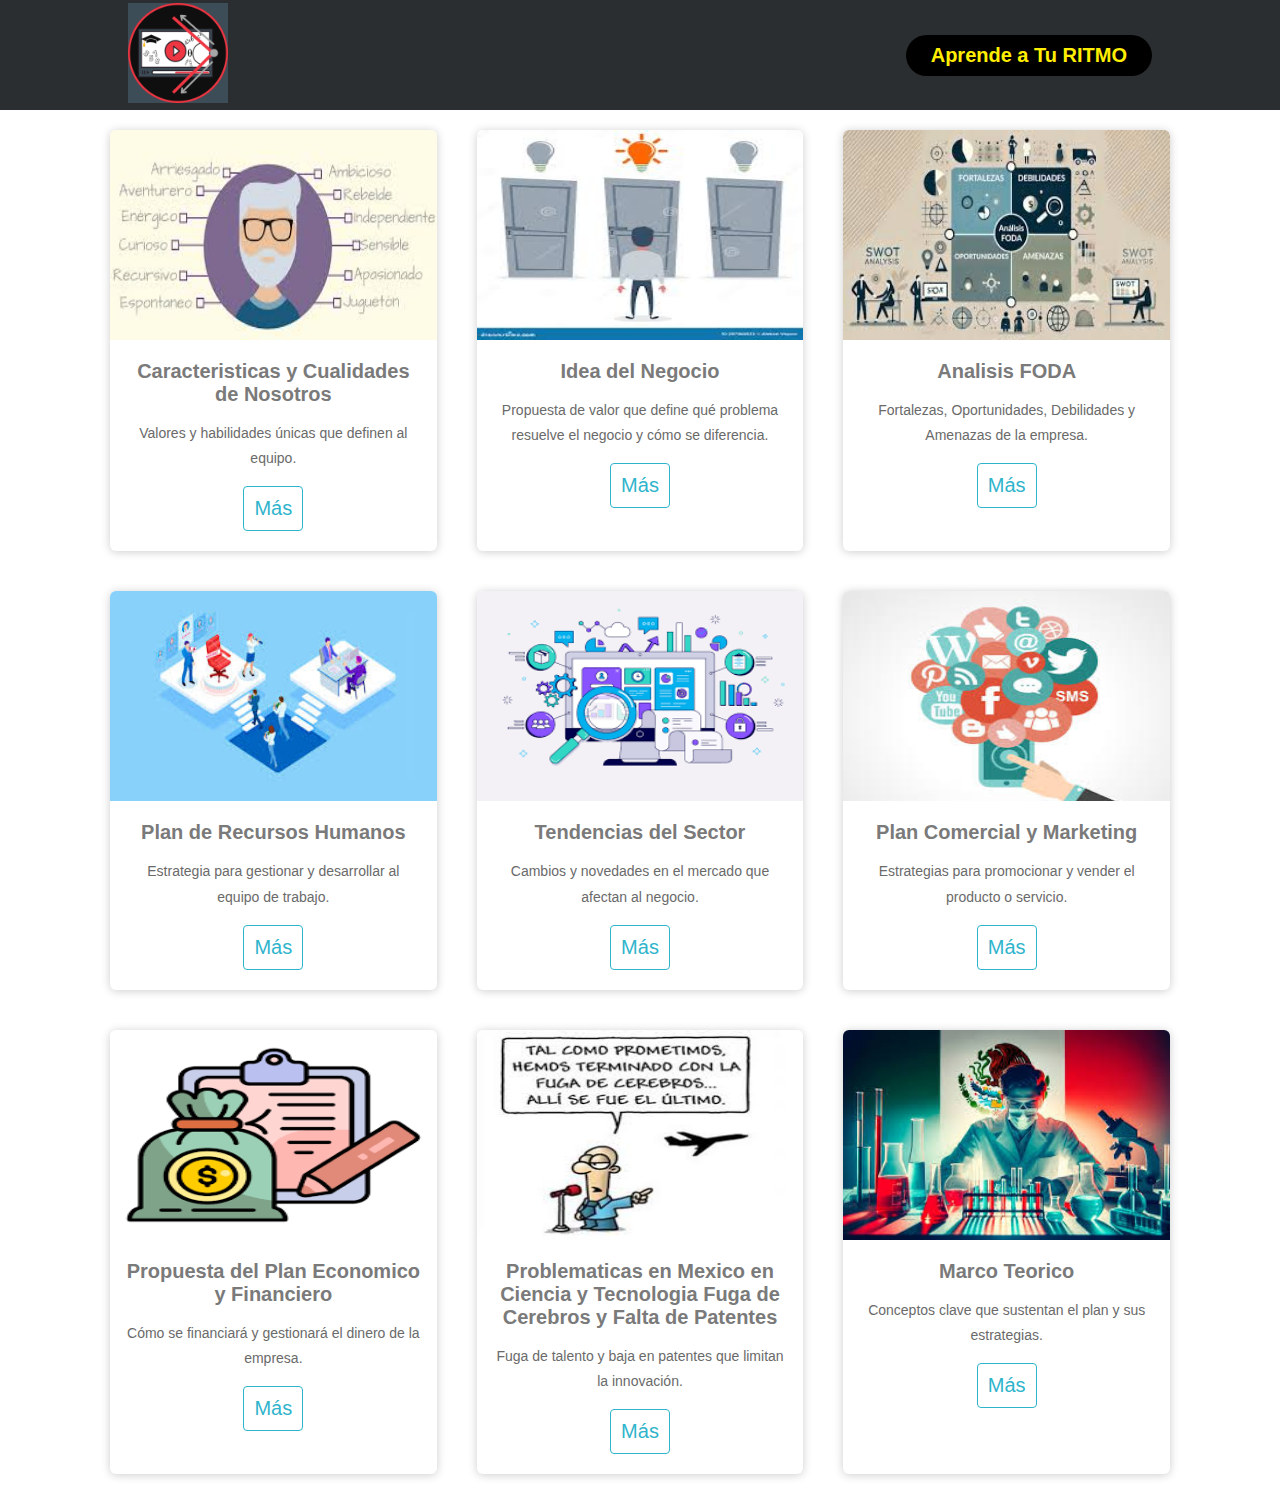
<file: index.html>
<!DOCTYPE html>
<html lang="en">
<head>
    <meta charset="UTF-8">
    <meta http-equiv="X-UA-Compatible" content="IE=edge">
    <meta name="viewport" content="width=device-width, initial-scale=1.0">
    <title>Aprende a tu Ritmo</title>
    <link rel="stylesheet" href="style.css">
</head>

<body>
    
  <header class="header">
        <div class="logo">
            <a href="index2.html">
            <img src="imagenes/Logo2.png" alt="Logo de la marca"></a>  
        </div>
        <a class="btn" href="#"><button>Aprende a Tu RITMO</button></a>
    </header>
      
    <div class="container-card">
        <div class="card">
          
          <figure>
            <img src="imagenes/Caracteristicas.jpeg"/>
          </figure>
          
          <div class="contenido-card">
            <h3>Caracteristicas y Cualidades de Nosotros</h3>
            <p>
              Valores y habilidades únicas que definen al equipo.
            </p>
            <a href="index2.html">Más</a>
          </div>
        </div>
        
        <div class="card">
          <figure>
            <img src="imagenes/ideaNegocio.jpeg"/>
          </figure>
          <div class="contenido-card">
            <h3>Idea del Negocio</h3>
            <p>
              Propuesta de valor que define qué problema resuelve el negocio y cómo se diferencia.
            </p>
            <a href="index3.html">Más</a>
          </div>
        </div>
        
        <div class="card">
          <figure>
            <img src="imagenes/Foda.jpeg"/>
          </figure>
          <div class="contenido-card">
            <h3>Analisis FODA</h3>
            <p>
              Fortalezas, Oportunidades, Debilidades y Amenazas de la empresa.
            </p>
            <a href="index4.html">Más</a>
          </div>
        </div>
      </div>

      <div class="container-card">
        <div class="card">
          <figure>
            <img src="imagenes/RH.jpeg"/>
          </figure>
          <div class="contenido-card">
            <h3>Plan de Recursos Humanos</h3>
            <p>
              Estrategia para gestionar y desarrollar al equipo de trabajo.
            </p>
            <a href="index5.html">Más</a>
          </div>
        </div>
        
        <div class="card">
          <figure>
            <img src="imagenes/Competencia.png"/>
          </figure>
          <div class="contenido-card">
            <h3>Tendencias del Sector</h3>
            <p>
              Cambios y novedades en el mercado que afectan al negocio.
            </p>
            <a href="index6.html">Más</a>
          </div>
        </div>
        
        <div class="card">
          <figure>
            <img src="imagenes/Marketing.jpeg"/>
          </figure>
          <div class="contenido-card">
            <h3>Plan Comercial y Marketing</h3>
            <p>
              Estrategias para promocionar y vender el producto o servicio.
            </p>
            <a href="index7.html">Más</a>
          </div>
        </div>
      </div>
      
      <div class="container-card">
        <div class="card">
          <figure>
            <img src="imagenes/Finanzas.png"/>
          </figure>
          <div class="contenido-card">
            <h3>Propuesta del Plan Economico y Financiero</h3>
            <p>
              Cómo se financiará y gestionará el dinero de la empresa.
            </p>
            <a href="index8.html">Más</a>
          </div>
        </div>
        
        <div class="card">
          <figure>
            <img src="imagenes/Fuga.jpeg"/>
          </figure>
          <div class="contenido-card">
            <h3>Problematicas en Mexico en Ciencia y Tecnologia Fuga de Cerebros y Falta de Patentes</h3>
            <p>
              Fuga de talento y baja en patentes que limitan la innovación.
            </p>
            <a href="index9.html">Más</a>
          </div>
        </div>
        
        <div class="card">
          <figure>
            <img src="imagenes/Mexico.jpeg"/>
          </figure>
          <div class="contenido-card">
            <h3>Marco Teorico</h3>
            <p>
              Conceptos clave que sustentan el plan y sus estrategias.
            </p>
            <a href="index10.html">Más</a>
          </div>
        </div>
      </div>

      <button id="botonIrArriba" onclick="irArriba()">Ir al inicio</button>

      <script>
          // Mostrar el botón cuando el usuario baja la página
          window.onscroll = function() {
              let boton = document.getElementById("botonIrArriba");
              if (document.body.scrollTop > 100 || document.documentElement.scrollTop > 100) {
                  boton.style.display = "block";
              } else {
                  boton.style.display = "none";
              }
          };
  
          // Función para ir al principio de la página
          function irArriba() {
              window.scrollTo({ top: 0, behavior: 'smooth' });
          }
      </script>
  
</body>
</html>
</file>
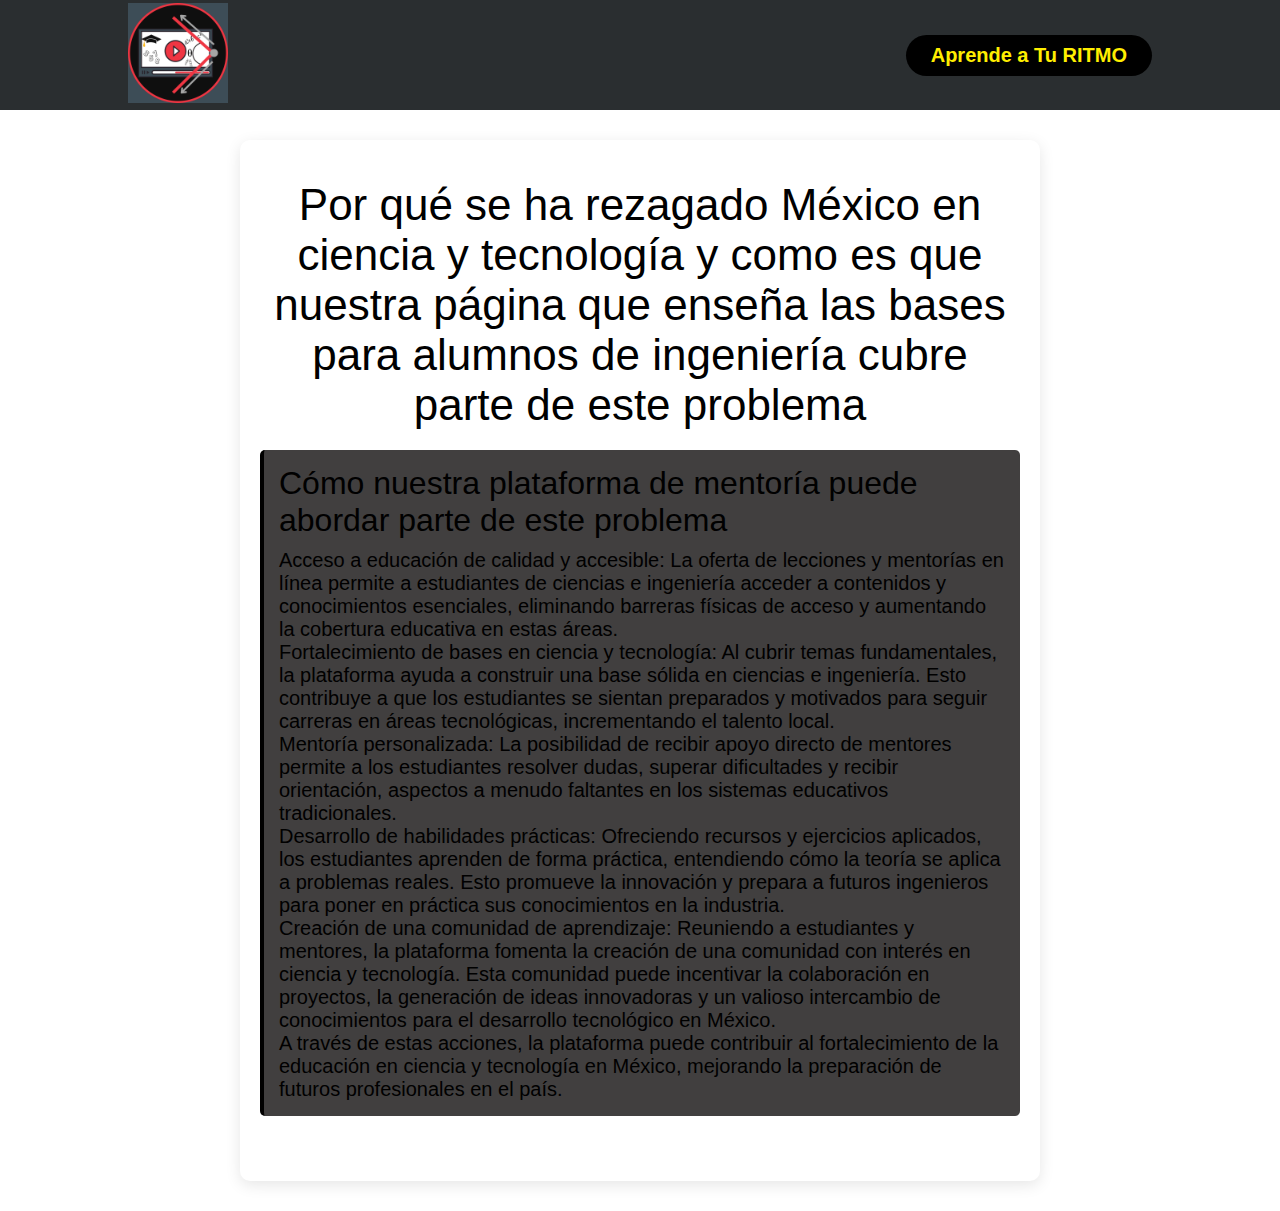
<file: index10.html>
<!DOCTYPE html>
<html lang="en">
<head>
    <meta charset="UTF-8">
    <meta http-equiv="X-UA-Compatible" content="IE=edge">
    <meta name="viewport" content="width=device-width, initial-scale=1.0">
    <title>Aprende a tu Ritmo</title>
    <link rel="stylesheet" href="style.css">
</head>

<body>
    
  <header class="header">
        <div class="logo">
            <a href="index.html">
            <img src="imagenes/Logo2.png" alt="Logo de la marca"></a>  
        </div>
        <a class="btn" href="index.html"><button>Aprende a Tu RITMO</button></a>
    </header>
    
    <div class="content">
    <h2>Por qué se ha rezagado México en ciencia y tecnología y como es que nuestra página que enseña las bases para alumnos de 
        ingeniería cubre parte de este problema </h2>

    <section>
        <h3>Cómo nuestra plataforma de mentoría puede abordar parte de este problema</h3>
        <p>Acceso a educación de calidad y accesible: La oferta de lecciones y mentorías en línea permite a estudiantes de ciencias e 
            ingeniería acceder a contenidos y conocimientos esenciales, eliminando barreras físicas de acceso y aumentando la cobertura 
            educativa en estas áreas.<br>
            Fortalecimiento de bases en ciencia y tecnología: Al cubrir temas fundamentales, la plataforma ayuda a construir una base 
            sólida en ciencias e ingeniería. Esto contribuye a que los estudiantes se sientan preparados y motivados para seguir 
            carreras en áreas tecnológicas, incrementando el talento local.<br>
            Mentoría personalizada: La posibilidad de recibir apoyo directo de mentores permite a los estudiantes resolver dudas, 
            superar dificultades y recibir orientación, aspectos a menudo faltantes en los sistemas educativos tradicionales.<br>
            Desarrollo de habilidades prácticas: Ofreciendo recursos y ejercicios aplicados, los estudiantes aprenden de forma práctica, 
            entendiendo cómo la teoría se aplica a problemas reales. Esto promueve la innovación y prepara a futuros ingenieros para 
            poner en práctica sus conocimientos en la industria.<br>
            Creación de una comunidad de aprendizaje: Reuniendo a estudiantes y mentores, la plataforma fomenta la creación de una 
            comunidad con interés en ciencia y tecnología. Esta comunidad puede incentivar la colaboración en proyectos, 
            la generación de ideas innovadoras y un valioso intercambio de conocimientos para el desarrollo tecnológico en México.<br>
            A través de estas acciones, la plataforma puede contribuir al fortalecimiento de la educación en ciencia y tecnología en 
            México, mejorando la preparación de futuros profesionales en el país.</p>
    </section>
</div>

<button id="botonIrArriba" onclick="irArriba()">Ir al inicio</button>

<script>
    // Mostrar el botón cuando el usuario baja la página
    window.onscroll = function() {
        let boton = document.getElementById("botonIrArriba");
        if (document.body.scrollTop > 100 || document.documentElement.scrollTop > 100) {
            boton.style.display = "block";
        } else {
            boton.style.display = "none";
        }
    };

    // Función para ir al principio de la página
    function irArriba() {
        window.scrollTo({ top: 0, behavior: 'smooth' });
    }
</script>

</body>
</html>
</file>
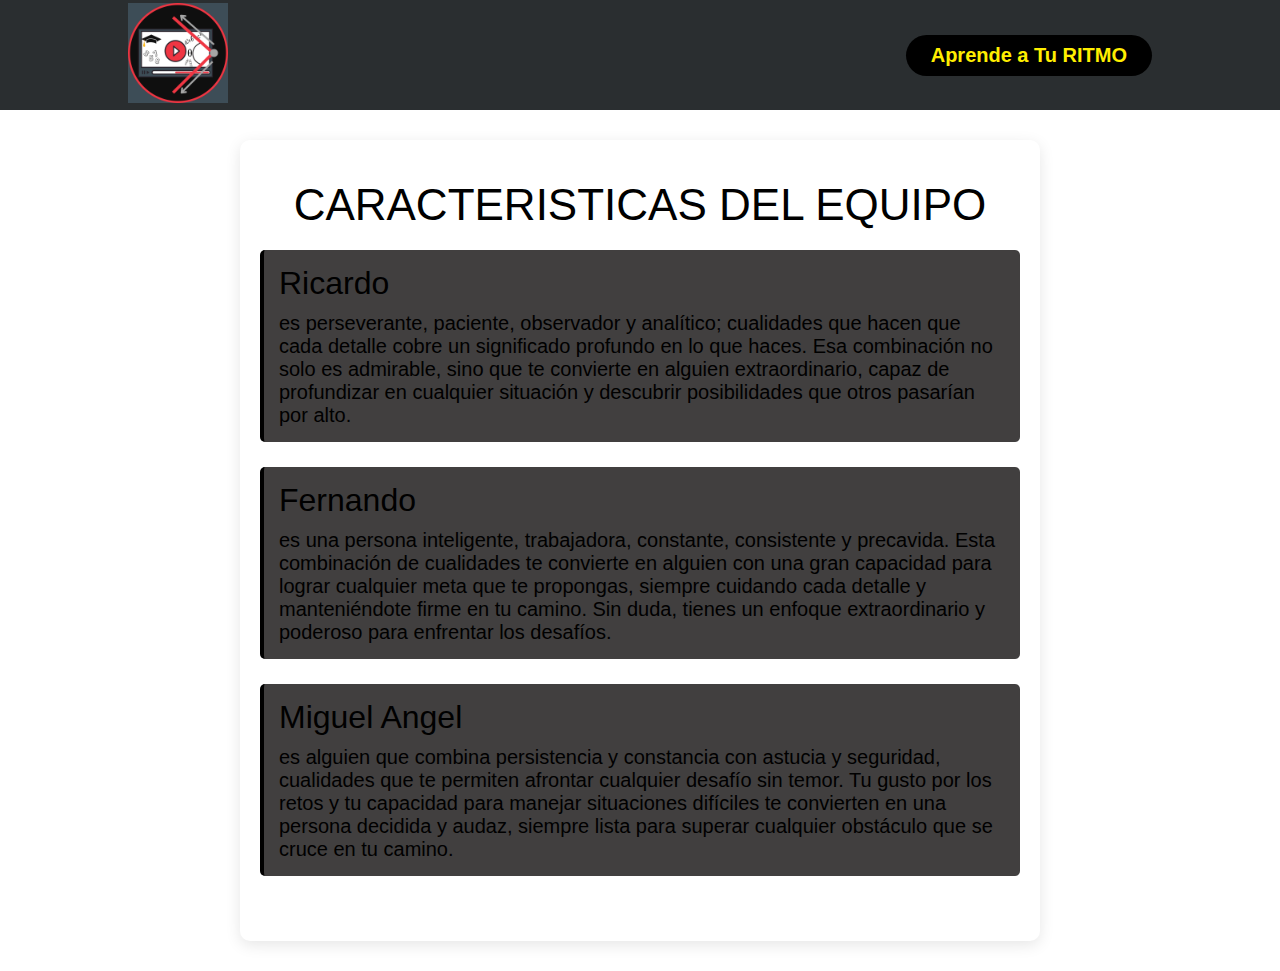
<file: index2.html>
<!DOCTYPE html>
<html lang="en">
<head>
    <meta charset="UTF-8">
    <meta http-equiv="X-UA-Compatible" content="IE=edge">
    <meta name="viewport" content="width=device-width, initial-scale=1.0">
    <title>Caracteristicas</title>
    <link rel="stylesheet" href="style.css">
</head>
<body>
  <header class="header">
        <div class="logo">
            <a href="index.html">
            <img src="imagenes/Logo2.png" alt="Logo de la marca"></a>  
        </div>
        <a class="btn" href="index.html"><button>Aprende a Tu RITMO</button></a>
    </header>

    <div class="content">
        <h2>CARACTERISTICAS DEL EQUIPO</h2>

        <section>
            <h3>Ricardo</h3>
            <p>es perseverante, paciente, observador y analítico; cualidades que hacen que cada detalle cobre un significado profundo en lo que 
                haces. Esa combinación no solo es admirable, sino que te convierte en alguien extraordinario, capaz de profundizar en cualquier 
                situación y descubrir posibilidades que otros pasarían por alto.</p>
        </section>

        <section>
            <h3>Fernando</h3>
            <p>es una persona inteligente, trabajadora, constante, consistente y precavida. Esta combinación de cualidades te convierte en 
                alguien con una gran capacidad para lograr cualquier meta que te propongas, siempre cuidando cada detalle y manteniéndote 
                firme en tu camino. Sin duda, tienes un enfoque extraordinario y poderoso para enfrentar los desafíos.</p>
        </section>

        <section>
            <h3>Miguel Angel</h3>
            <p>es alguien que combina persistencia y constancia con astucia y seguridad, cualidades que te permiten afrontar cualquier desafío 
                sin temor. Tu gusto por los retos y tu capacidad para manejar situaciones difíciles te convierten en una persona decidida y 
                audaz, siempre lista para superar cualquier obstáculo que se cruce en tu camino.</p>
        </section>
    </div>

    <button id="botonIrArriba" onclick="irArriba()">Ir al inicio</button>

    <script>
        // Mostrar el botón cuando el usuario baja la página
        window.onscroll = function() {
            let boton = document.getElementById("botonIrArriba");
            if (document.body.scrollTop > 100 || document.documentElement.scrollTop > 100) {
                boton.style.display = "block";
            } else {
                boton.style.display = "none";
            }
        };

        // Función para ir al principio de la página
        function irArriba() {
            window.scrollTo({ top: 0, behavior: 'smooth' });
        }
    </script>


</body>
</html>
</file>
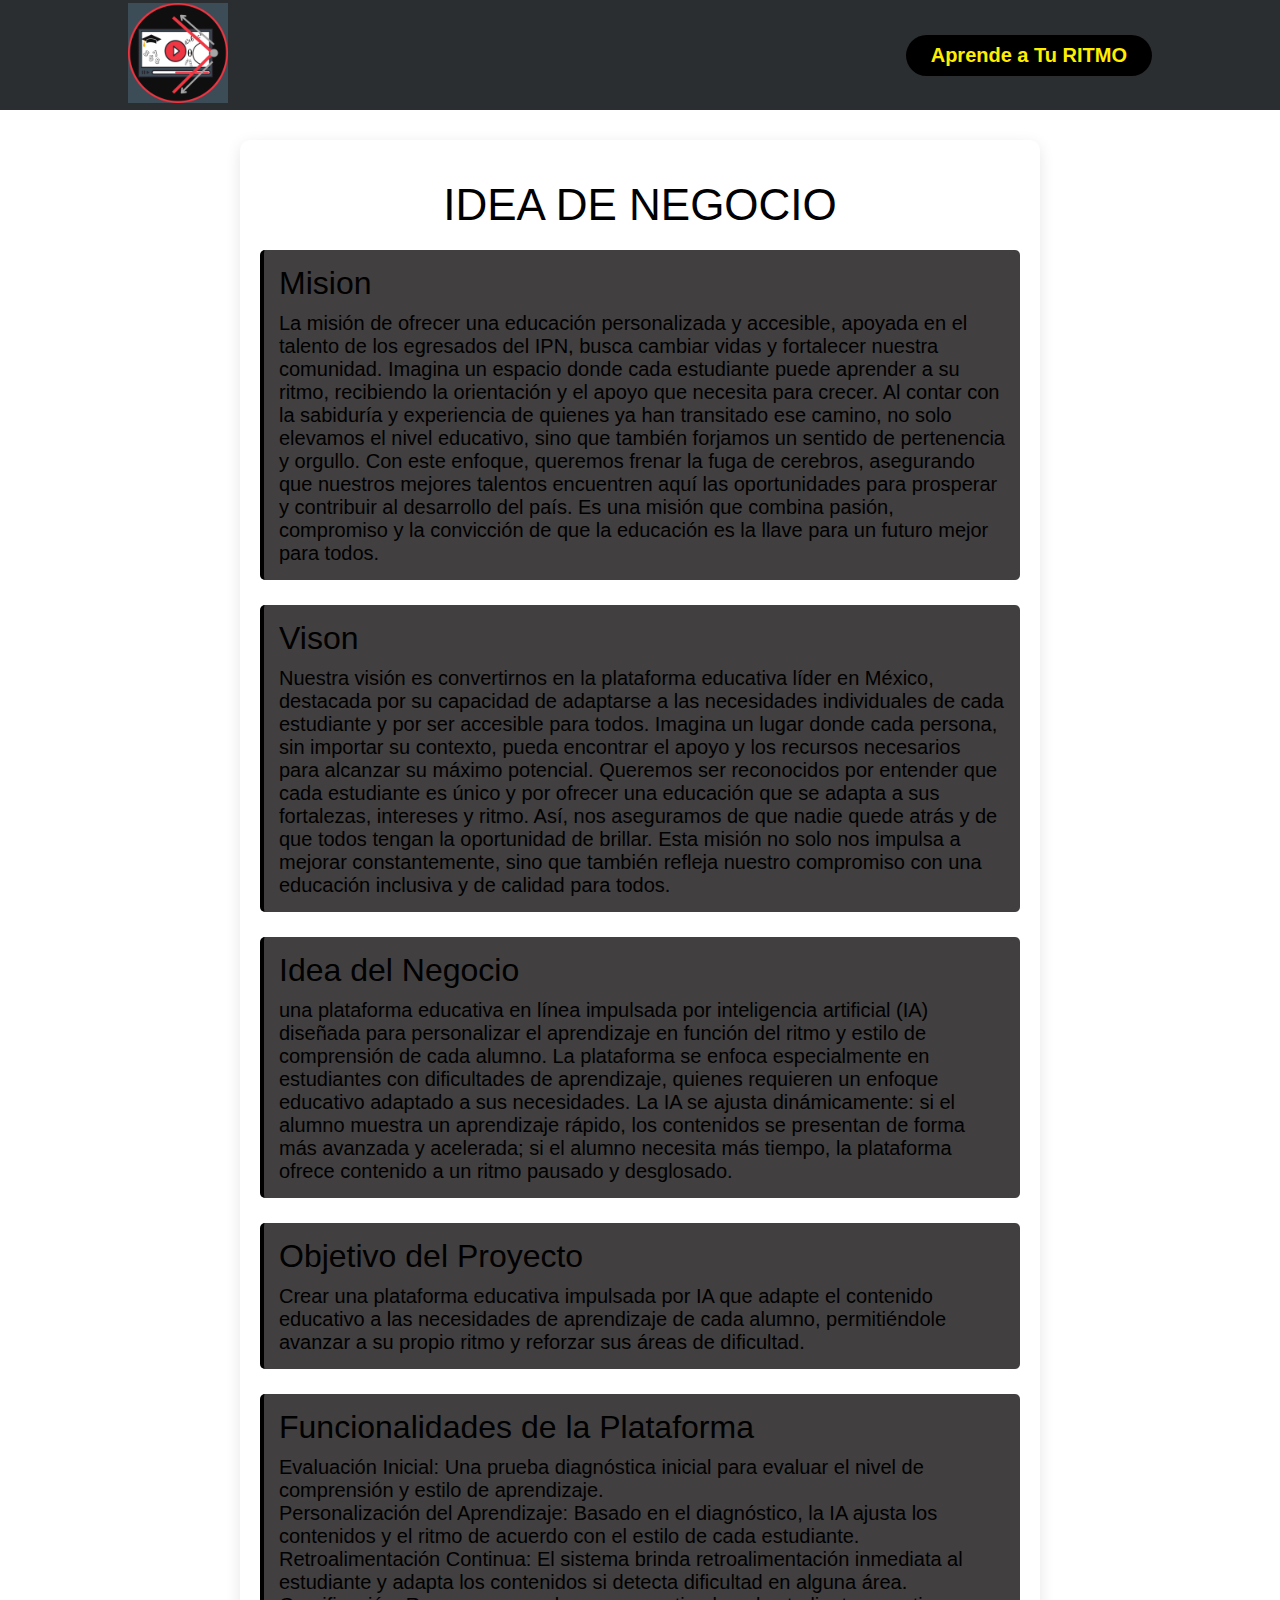
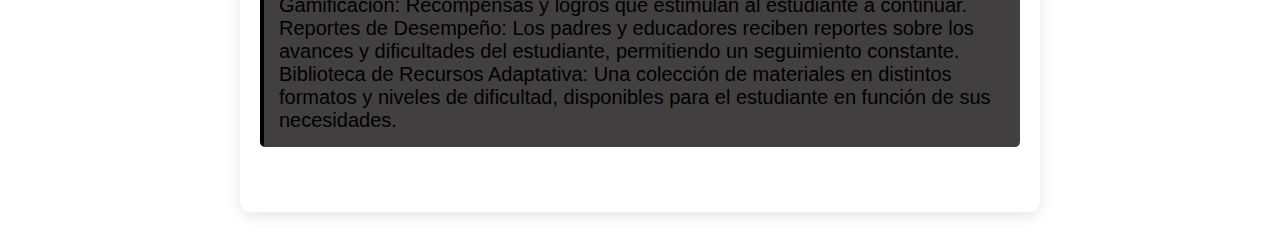
<file: index3.html>
<!DOCTYPE html>
<html lang="en">
<head>
    <meta charset="UTF-8">
    <meta http-equiv="X-UA-Compatible" content="IE=edge">
    <meta name="viewport" content="width=device-width, initial-scale=1.0">
    <title>Idea de Negocio</title>
    <link rel="stylesheet" href="style.css">
</head>

<body>
    
  <header class="header">
        <div class="logo">
            <a href="index.html">
            <img src="imagenes/Logo2.png" alt="Logo de la marca"></a>  
        </div>
        <a class="btn" href="index.html"><button>Aprende a Tu RITMO</button></a>
    </header>

    <div class="content">
        
        <h2>IDEA DE NEGOCIO</h2>
        
        <section>
            <h3>Mision</h3>
            <p>La misión de ofrecer una educación personalizada y accesible, apoyada en el talento de los egresados del IPN, 
                busca cambiar vidas y fortalecer nuestra comunidad. Imagina un espacio donde cada estudiante puede aprender a su ritmo, 
                recibiendo la orientación y el apoyo que necesita para crecer. 
                Al contar con la sabiduría y experiencia de quienes ya han transitado ese camino, 
                no solo elevamos el nivel educativo, sino que también forjamos un sentido de pertenencia y orgullo.
                Con este enfoque, queremos frenar la fuga de cerebros, asegurando que nuestros mejores talentos encuentren aquí las 
                oportunidades 
                para prosperar y contribuir al desarrollo del país. 
                Es una misión que combina pasión, compromiso y la convicción de que la educación es la llave para un futuro 
                mejor para todos.
            </p>
        </section>

        <section>
            <h3>Vison</h3>
            <p>Nuestra visión es convertirnos en la plataforma educativa líder en México, destacada por su capacidad de adaptarse a las necesidades 
                individuales de cada estudiante y por ser accesible para todos. Imagina un lugar donde cada persona, sin importar su contexto, 
                pueda encontrar el apoyo y los recursos necesarios para alcanzar su máximo potencial.
                Queremos ser reconocidos por entender que cada estudiante es único y por ofrecer una educación que se adapta a sus fortalezas, 
                intereses y ritmo. Así, nos aseguramos de que nadie quede atrás y de que todos tengan la oportunidad de brillar. 
                Esta misión no solo nos impulsa a mejorar constantemente, sino que también refleja nuestro compromiso con una educación 
                inclusiva y de calidad para todos.</p>
        </section>

        <section>
            <h3>Idea del Negocio</h3>
            <p>una plataforma educativa en línea impulsada por inteligencia artificial (IA) diseñada para personalizar el aprendizaje en función 
                del ritmo y estilo de comprensión de cada alumno. La plataforma se enfoca especialmente en estudiantes con dificultades de 
                aprendizaje, quienes requieren un enfoque educativo adaptado a sus necesidades. La IA se ajusta dinámicamente: 
                si el alumno muestra un aprendizaje rápido, los contenidos se presentan de forma más avanzada y acelerada; 
                si el alumno necesita más tiempo, la plataforma ofrece contenido a un ritmo pausado y desglosado.<br></p>
        </section>
        <section>
            <h3>Objetivo del Proyecto</h3>
            <p>Crear una plataforma educativa impulsada por IA que adapte el contenido educativo a las necesidades de aprendizaje de cada alumno,
                 permitiéndole avanzar a su propio ritmo y reforzar sus áreas de dificultad.<br></p>
        </section>

        <section>
            <h3>Funcionalidades de la Plataforma</h3>
            <p>Evaluación Inicial: Una prueba diagnóstica inicial para evaluar el nivel de comprensión y estilo de aprendizaje.<br>
                Personalización del Aprendizaje: Basado en el diagnóstico, la IA ajusta los contenidos y el ritmo de acuerdo con 
                el estilo de cada estudiante.<br>
                Retroalimentación Continua: El sistema brinda retroalimentación inmediata al estudiante y adapta los contenidos 
                si detecta dificultad en alguna área.<br>
                Gamificación: Recompensas y logros que estimulan al estudiante a continuar.<br>
                Reportes de Desempeño: Los padres y educadores reciben reportes sobre los avances y dificultades del estudiante, 
                permitiendo un seguimiento constante.<br>
                Biblioteca de Recursos Adaptativa: Una colección de materiales en distintos formatos y niveles de dificultad, 
                disponibles para el estudiante en función de sus necesidades.</p>
        </section>
    </div>

    <button id="botonIrArriba" onclick="irArriba()">Ir al inicio</button>

    <script>
        // Mostrar el botón cuando el usuario baja la página
        window.onscroll = function() {
            let boton = document.getElementById("botonIrArriba");
            if (document.body.scrollTop > 100 || document.documentElement.scrollTop > 100) {
                boton.style.display = "block";
            } else {
                boton.style.display = "none";
            }
        };

        // Función para ir al principio de la página
        function irArriba() {
            window.scrollTo({ top: 0, behavior: 'smooth' });
        }
    </script>

</body>
</html>
</file>
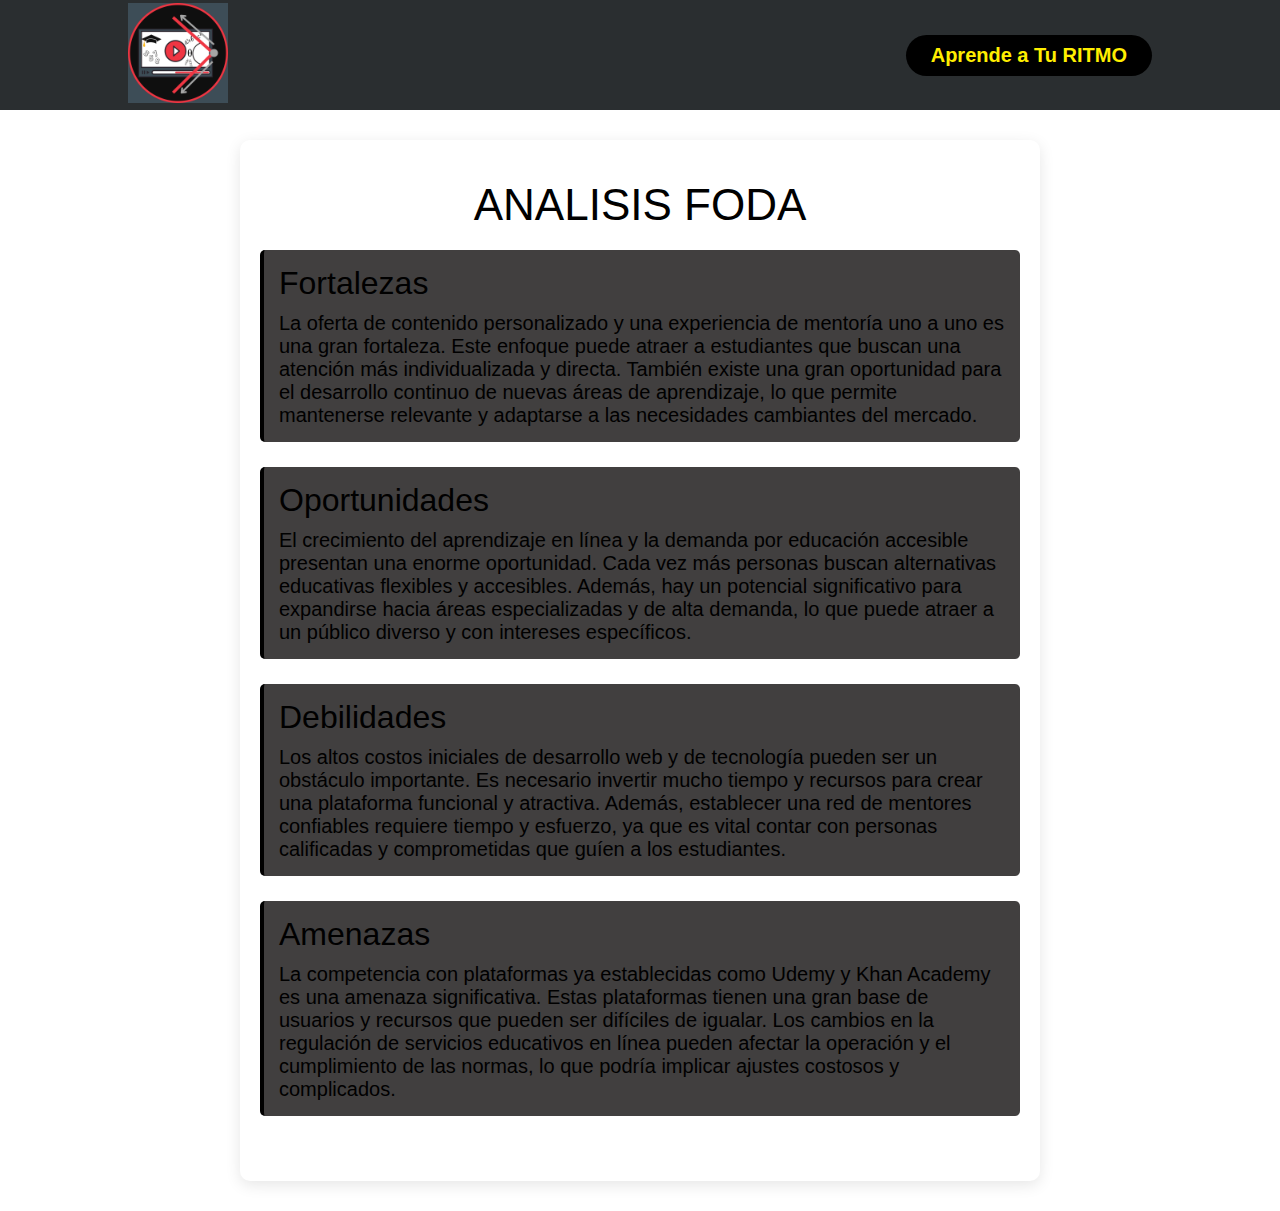
<file: index4.html>
<!DOCTYPE html>
<html lang="en">
<head>
    <meta charset="UTF-8">
    <meta http-equiv="X-UA-Compatible" content="IE=edge">
    <meta name="viewport" content="width=device-width, initial-scale=1.0">
    <title>Analisis FODA</title>
    <link rel="stylesheet" href="style.css">
</head>

<body>
    
  <header class="header">
        <div class="logo">
            <a href="index.html">
            <img src="imagenes/Logo2.png" alt="Logo de la marca"></a>  
        </div>
        <a class="btn" href="index.html"><button>Aprende a Tu RITMO</button></a>
    </header>

    <div class="content">
        <h2>ANALISIS FODA</h2>

        <section>
            <h3>Fortalezas</h3>
            <p>La oferta de contenido personalizado y una experiencia de mentoría uno a uno es una gran fortaleza. Este enfoque puede atraer a 
                estudiantes que buscan una atención más individualizada y directa.
                También existe una gran oportunidad para el desarrollo continuo de nuevas áreas de aprendizaje, 
                lo que permite mantenerse relevante y adaptarse a las necesidades cambiantes del mercado.
            </p>
        </section>

        <section>
            <h3>Oportunidades</h3>
            <p>El crecimiento del aprendizaje en línea y la demanda por educación accesible presentan una enorme oportunidad. 
                Cada vez más personas buscan alternativas educativas flexibles y accesibles.
                Además, hay un potencial significativo para expandirse hacia áreas especializadas y de alta demanda, 
                lo que puede atraer a un público diverso y con intereses específicos.</p>
        </section>

        <!-- Sección 3 -->
        <section>
            <h3>Debilidades</h3>
            <p>Los altos costos iniciales de desarrollo web y de tecnología pueden ser un obstáculo importante. 
                Es necesario invertir mucho tiempo y recursos para crear una plataforma funcional y atractiva.
                Además, establecer una red de mentores confiables requiere tiempo y esfuerzo, 
                ya que es vital contar con personas calificadas y comprometidas que guíen a los estudiantes.</p>
        </section>

        <section>
            <h3>Amenazas</h3>
            <p>La competencia con plataformas ya establecidas como Udemy y Khan Academy es una amenaza significativa. 
                Estas plataformas tienen una gran base de usuarios y recursos que pueden ser difíciles de igualar.
                Los cambios en la regulación de servicios educativos en línea pueden afectar la operación y el cumplimiento de las normas, 
                lo que podría implicar ajustes costosos y complicados.</p>
        </section>
    </div>

    <button id="botonIrArriba" onclick="irArriba()">Ir al inicio</button>

    <script>
        // Mostrar el botón cuando el usuario baja la página
        window.onscroll = function() {
            let boton = document.getElementById("botonIrArriba");
            if (document.body.scrollTop > 100 || document.documentElement.scrollTop > 100) {
                boton.style.display = "block";
            } else {
                boton.style.display = "none";
            }
        };

        // Función para ir al principio de la página
        function irArriba() {
            window.scrollTo({ top: 0, behavior: 'smooth' });
        }
    </script>

</body>
</html>
</file>
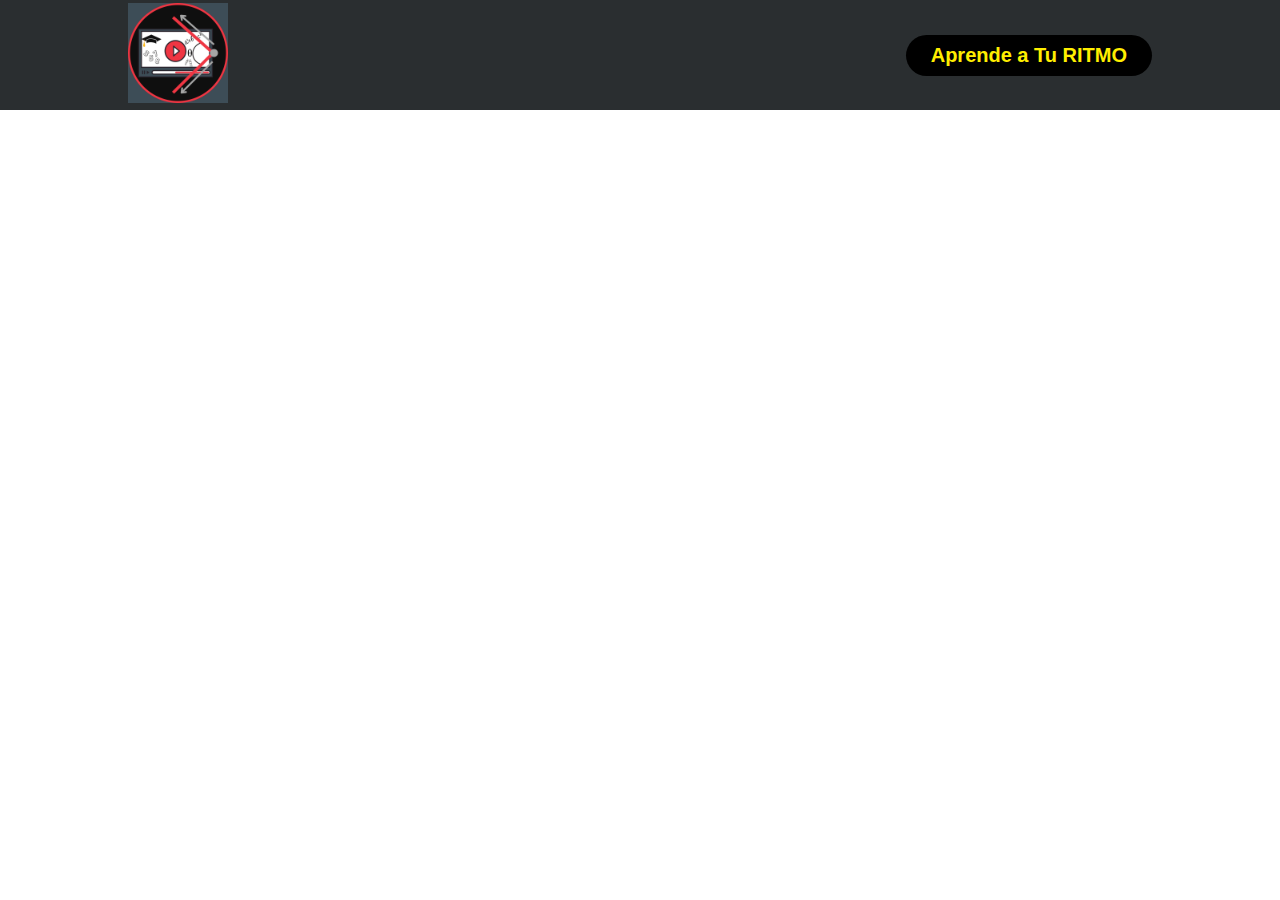
<file: index5.html>
<!DOCTYPE html>
<html lang="en">
<head>
    <meta charset="UTF-8">
    <meta http-equiv="X-UA-Compatible" content="IE=edge">
    <meta name="viewport" content="width=device-width, initial-scale=1.0">
    <title>Aprende a tu Ritmo</title>
    <link rel="stylesheet" href="style.css">
</head>

<body>
    
  <header class="header">
        <div class="logo">
            <a href="index.html">
            <img src="imagenes/Logo2.png" alt="Logo de la marca"></a>  
        </div>
        <a class="btn" href="index.html"><button>Aprende a Tu RITMO</button></a>
    </header>
</file>
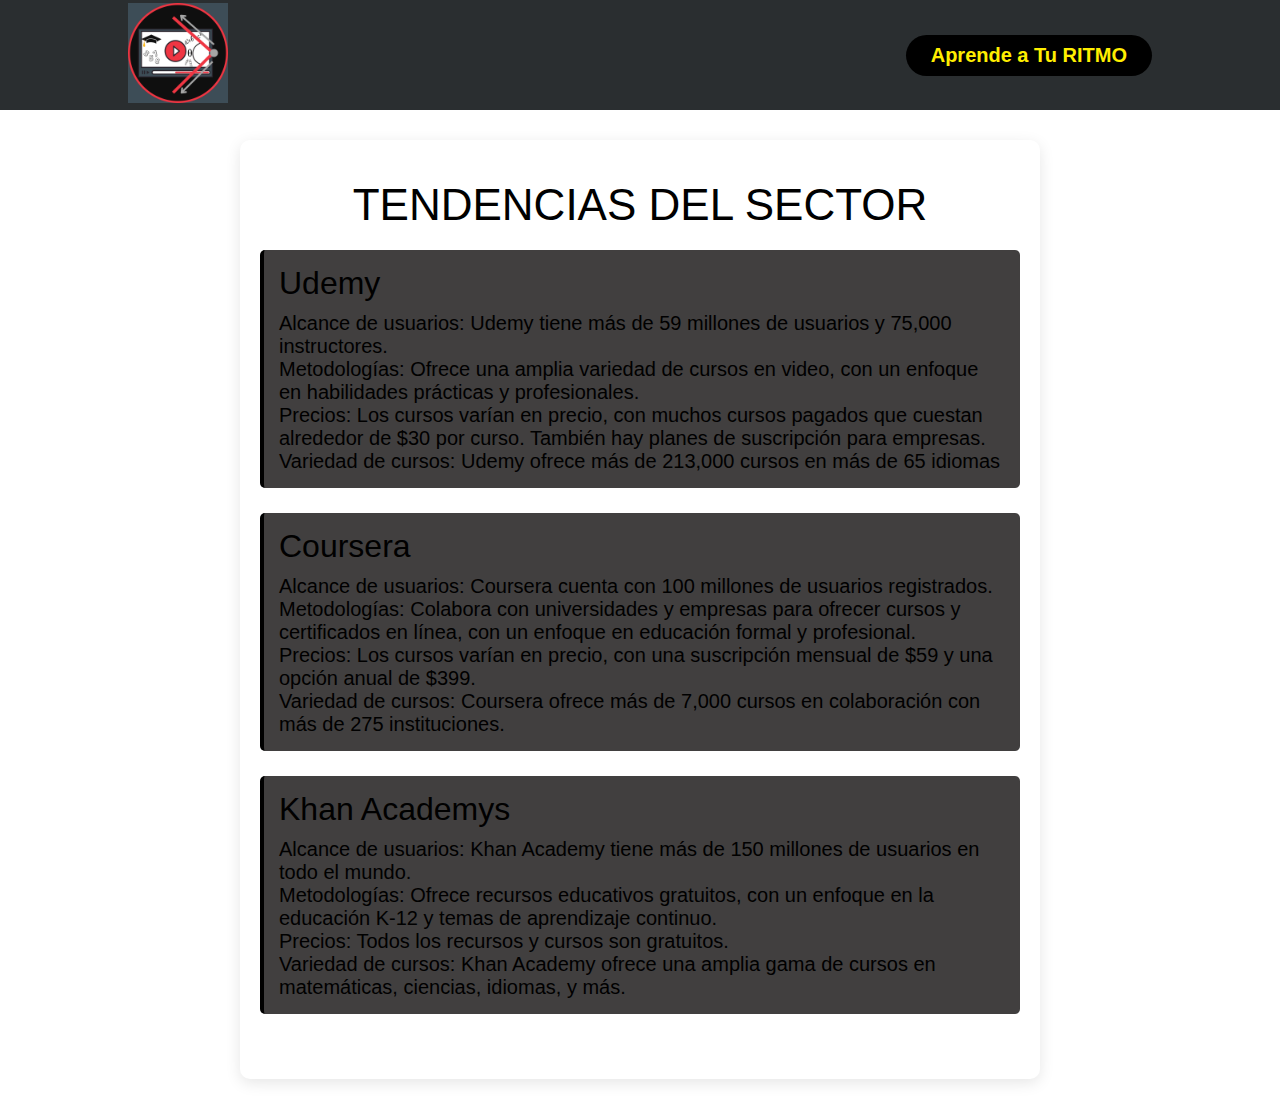
<file: index6.html>
<!DOCTYPE html>
<html lang="en">
<head>
    <meta charset="UTF-8">
    <meta http-equiv="X-UA-Compatible" content="IE=edge">
    <meta name="viewport" content="width=device-width, initial-scale=1.0">
    <title>Tendencias del Sector</title>
    <link rel="stylesheet" href="style.css">
</head>

<body>
    
  <header class="header">
        <div class="logo">
            <a href="index.html">
            <img src="imagenes/Logo2.png" alt="Logo de la marca"></a>  
        </div>
        <a class="btn" href="index.html"><button>Aprende a Tu RITMO</button></a>
    </header>
    <div class="content">
        <h2>TENDENCIAS DEL SECTOR</h2>

        <section>
            <h3>Udemy</h3>
            <p>Alcance de usuarios: Udemy tiene más de 59 millones de usuarios y 75,000 instructores. <br>
                Metodologías: Ofrece una amplia variedad de cursos en video, con un enfoque en 
                habilidades prácticas y profesionales.<br>
                Precios: Los cursos varían en precio, con muchos cursos pagados que cuestan alrededor de 
                $30 por curso. También hay planes de suscripción para empresas.<br>
                Variedad de cursos: Udemy ofrece más de 213,000 cursos en más de 65 idiomas</p>
        </section>

        <section>
            <h3>Coursera</h3>
            <p>Alcance de usuarios: Coursera cuenta con 100 millones de usuarios registrados.<br>
                Metodologías: Colabora con universidades y empresas para ofrecer cursos y certificados en línea, 
                con un enfoque en educación formal y profesional.<br>
                Precios: Los cursos varían en precio, con una suscripción mensual de $59 y una opción anual de $399.<br>
                Variedad de cursos: Coursera ofrece más de 7,000 cursos en colaboración con más de 275 instituciones.</p>
        </section>

        <section>
            <h3>Khan Academys</h3>
            <p>Alcance de usuarios: Khan Academy tiene más de 150 millones de usuarios en todo el mundo.<br>
                Metodologías: Ofrece recursos educativos gratuitos, con un enfoque en la educación K-12 y temas de aprendizaje continuo.<br>
                Precios: Todos los recursos y cursos son gratuitos.<br>
                Variedad de cursos: Khan Academy ofrece una amplia gama de cursos en matemáticas, ciencias, idiomas, y más.</p>
        </section>
    </div>

    <button id="botonIrArriba" onclick="irArriba()">Ir al inicio</button>

    <script>
        // Mostrar el botón cuando el usuario baja la página
        window.onscroll = function() {
            let boton = document.getElementById("botonIrArriba");
            if (document.body.scrollTop > 100 || document.documentElement.scrollTop > 100) {
                boton.style.display = "block";
            } else {
                boton.style.display = "none";
            }
        };

        // Función para ir al principio de la página
        function irArriba() {
            window.scrollTo({ top: 0, behavior: 'smooth' });
        }
    </script>

</body>
</html>
</file>
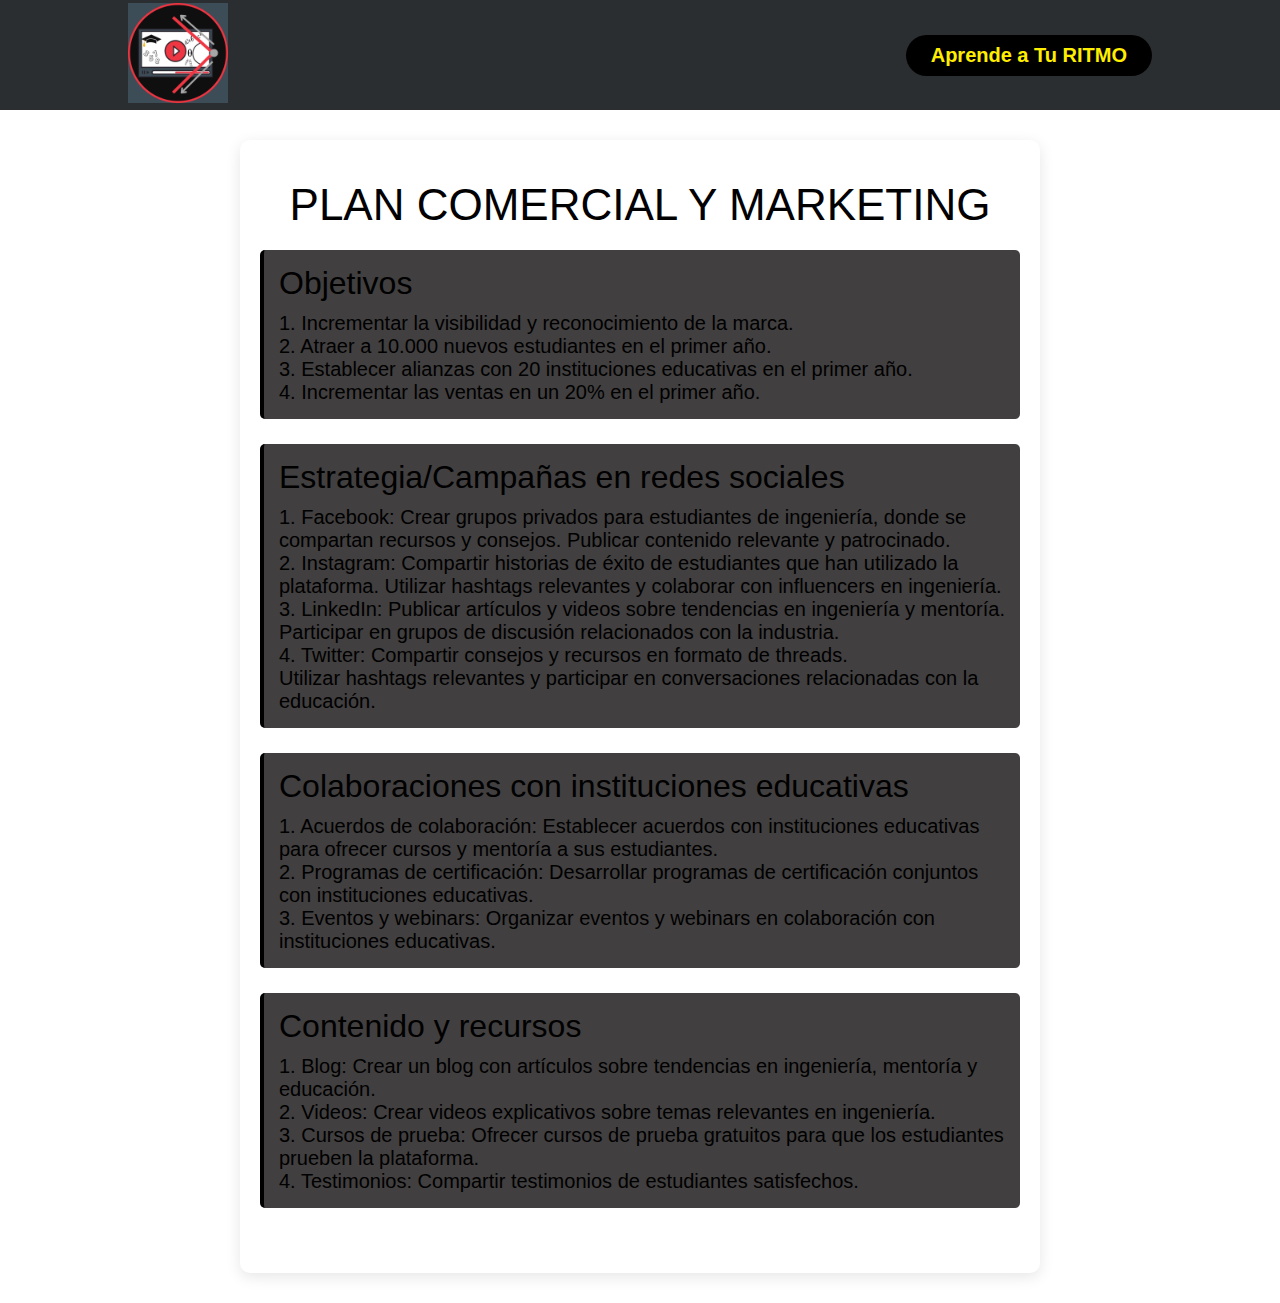
<file: index7.html>
<!DOCTYPE html>
<html lang="en">
<head>
    <meta charset="UTF-8">
    <meta http-equiv="X-UA-Compatible" content="IE=edge">
    <meta name="viewport" content="width=device-width, initial-scale=1.0">
    <title>Plan Comercial y Marketing</title>
    <link rel="stylesheet" href="style.css">
</head>

<body>
    
  <header class="header">
        <div class="logo">
            <a href="index.html">
            <img src="imagenes/Logo2.png" alt="Logo de la marca"></a>  
        </div>
        <a class="btn" href="index.html"><button>Aprende a Tu RITMO</button></a>
    </header>

    <div class="content">
        <h2>PLAN COMERCIAL Y MARKETING</h2>

        <section>
            <h3>Objetivos</h3>
            <p>1. Incrementar la visibilidad y reconocimiento de la marca.<br>
                2. Atraer a 10.000 nuevos estudiantes en el primer año.<br>
                3. Establecer alianzas con 20 instituciones educativas en el primer año.<br>
                4. Incrementar las ventas en un 20% en el primer año.
                </p>
        </section>

        <section>
            <h3>Estrategia/Campañas en redes sociales</h3>
            <p>1. Facebook: Crear grupos privados para estudiantes de ingeniería, donde se compartan recursos y consejos. 
                Publicar contenido relevante y patrocinado.<br>
                2. Instagram: Compartir historias de éxito de estudiantes que han utilizado la plataforma. 
                Utilizar hashtags relevantes y colaborar con influencers en ingeniería.<br>
                3. LinkedIn: Publicar artículos y videos sobre tendencias en ingeniería y mentoría. 
                Participar en grupos de discusión relacionados con la industria.<br>
                4. Twitter: Compartir consejos y recursos en formato de threads.<br>
                Utilizar hashtags relevantes y participar en conversaciones relacionadas con la educación.
                </p>
        </section>

        <section>
            <h3>Colaboraciones con instituciones educativas</h3>
            <p>1. Acuerdos de colaboración: Establecer acuerdos con instituciones educativas para ofrecer cursos y mentoría a sus estudiantes.<br>
                2. Programas de certificación: Desarrollar programas de certificación conjuntos con instituciones educativas.<br>
                3. Eventos y webinars: Organizar eventos y webinars en colaboración con instituciones educativas.<br>
                </p>
        </section>
        
        <section>
    <h3>Contenido y recursos</h3>
            <p>1. Blog: Crear un blog con artículos sobre tendencias en ingeniería, mentoría y educación.<br>
                2. Videos: Crear videos explicativos sobre temas relevantes en ingeniería.<br>
                3. Cursos de prueba: Ofrecer cursos de prueba gratuitos para que los estudiantes prueben la plataforma.<br>
                4. Testimonios: Compartir testimonios de estudiantes satisfechos. </p>
        </section>
    </div>

    <button id="botonIrArriba" onclick="irArriba()">Ir al inicio</button>

    <script>
        // Mostrar el botón cuando el usuario baja la página
        window.onscroll = function() {
            let boton = document.getElementById("botonIrArriba");
            if (document.body.scrollTop > 100 || document.documentElement.scrollTop > 100) {
                boton.style.display = "block";
            } else {
                boton.style.display = "none";
            }
        };

        // Función para ir al principio de la página
        function irArriba() {
            window.scrollTo({ top: 0, behavior: 'smooth' });
        }
    </script>

</body>
</html>
</file>
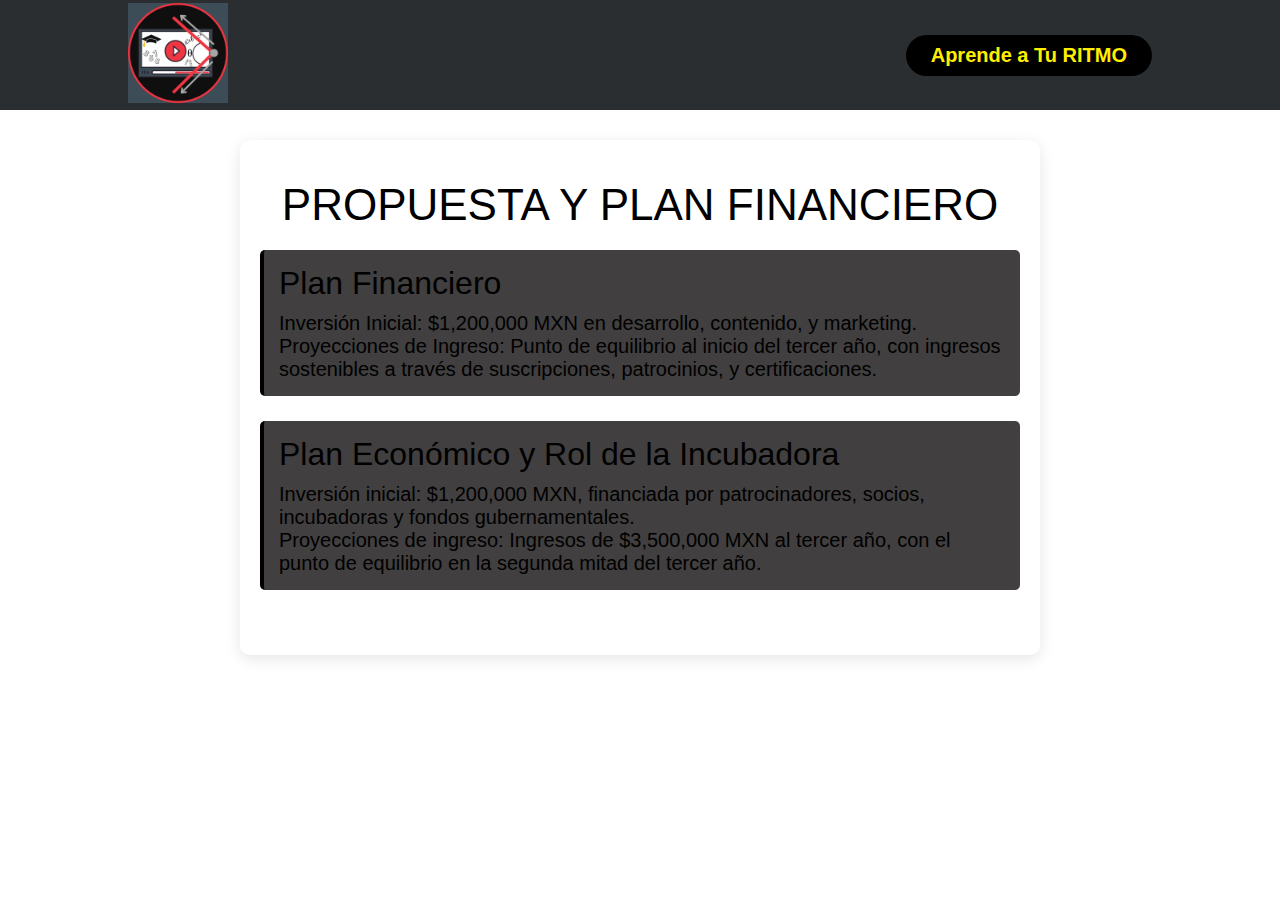
<file: index8.html>
<!DOCTYPE html>
<html lang="en">
<head>
    <meta charset="UTF-8">
    <meta http-equiv="X-UA-Compatible" content="IE=edge">
    <meta name="viewport" content="width=device-width, initial-scale=1.0">
    <title>Propuesta del Plan Economico y Financiero</title>
    <link rel="stylesheet" href="style.css">
</head>

<body>
    
  <header class="header">
        <div class="logo">
            <a href="index.html">
            <img src="imagenes/Logo2.png" alt="Logo de la marca"></a>  
        </div>
        <a class="btn" href="index.html"><button>Aprende a Tu RITMO</button></a>
    </header>

    <div class="content">
        <h2>PROPUESTA Y PLAN FINANCIERO</h2>
    
    
     <section>
        <h3>Plan Financiero</h3>
        <p>Inversión Inicial: $1,200,000 MXN en desarrollo, contenido, y marketing.<br>
            Proyecciones de Ingreso: Punto de equilibrio al inicio del tercer año, con ingresos sostenibles a través de suscripciones, 
            patrocinios, y certificaciones.</p>
    </section>

    <section>
        <h3>Plan Económico y Rol de la Incubadora</h3>
        <p>Inversión inicial: $1,200,000 MXN, financiada por patrocinadores, socios, incubadoras y fondos gubernamentales.<br>
            Proyecciones de ingreso: Ingresos de $3,500,000 MXN al tercer año, con el punto de equilibrio en la segunda mitad del tercer año.</p>
    </section>
    
    <button id="botonIrArriba" onclick="irArriba()">Ir al inicio</button>

    <script>
        // Mostrar el botón cuando el usuario baja la página
        window.onscroll = function() {
            let boton = document.getElementById("botonIrArriba");
            if (document.body.scrollTop > 100 || document.documentElement.scrollTop > 100) {
                boton.style.display = "block";
            } else {
                boton.style.display = "none";
            }
        };

        // Función para ir al principio de la página
        function irArriba() {
            window.scrollTo({ top: 0, behavior: 'smooth' });
        }
    </script>

</body>
</html>
</file>
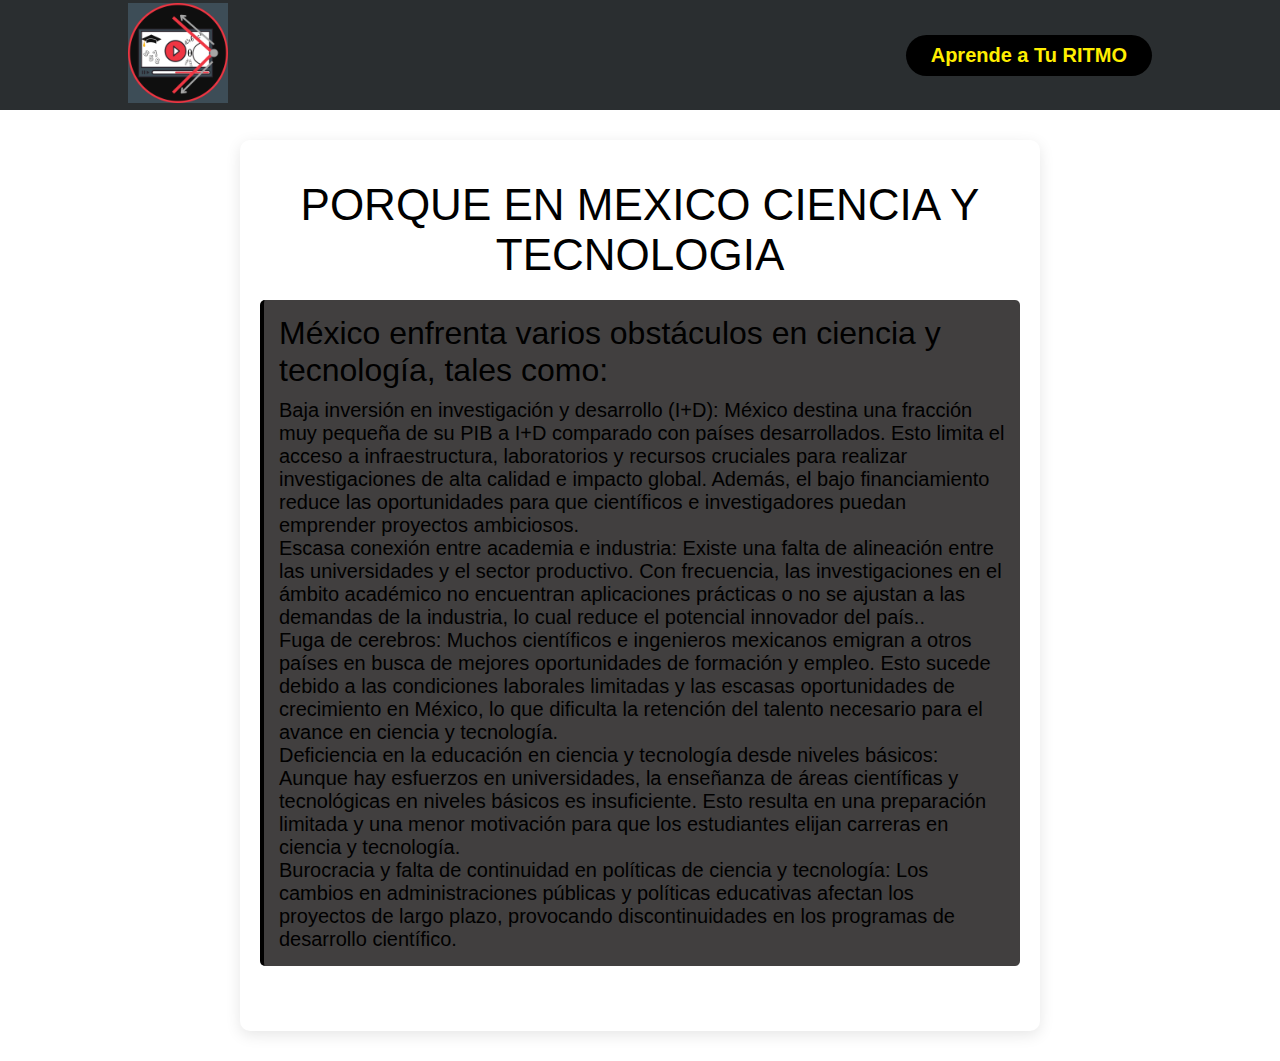
<file: index9.html>
<!DOCTYPE html>
<html lang="en">
<head>
    <meta charset="UTF-8">
    <meta http-equiv="X-UA-Compatible" content="IE=edge">
    <meta name="viewport" content="width=device-width, initial-scale=1.0">
    <title>Mexico</title>
    <link rel="stylesheet" href="style.css">
</head>

<body>
    
  <header class="header">
        <div class="logo">
            <a href="index.html">
            <img src="imagenes/Logo2.png" alt="Logo de la marca"></a>  
        </div>
        <a class="btn" href="index.html"><button>Aprende a Tu RITMO</button></a>
    </header>
        
        <div class="content">
            <h2>PORQUE EN MEXICO CIENCIA Y TECNOLOGIA</h2>
    
            <section>
                <h3>México enfrenta varios obstáculos en ciencia y tecnología, tales como:</h3>
                <p>Baja inversión en investigación y desarrollo (I+D): México destina una fracción muy pequeña de su PIB a I+D comparado con 
                    países desarrollados. Esto limita el acceso a infraestructura, laboratorios y recursos cruciales para realizar 
                    investigaciones de alta calidad e impacto global. Además, el bajo financiamiento reduce las oportunidades para que 
                    científicos e investigadores puedan emprender proyectos ambiciosos.<br>
                    Escasa conexión entre academia e industria: Existe una falta de alineación entre las universidades y el sector productivo. 
                    Con frecuencia, las investigaciones en el ámbito académico no encuentran aplicaciones prácticas o no se ajustan a las 
                    demandas de la industria, lo cual reduce el potencial innovador del país..<br>
                    Fuga de cerebros: Muchos científicos e ingenieros mexicanos emigran a otros países en busca de mejores oportunidades de 
                    formación y empleo. Esto sucede debido a las condiciones laborales limitadas y las escasas oportunidades de crecimiento en 
                    México, lo que dificulta la retención del talento necesario para el avance en ciencia y tecnología.<br>
                    Deficiencia en la educación en ciencia y tecnología desde niveles básicos: Aunque hay esfuerzos en universidades, 
                    la enseñanza de áreas científicas y tecnológicas en niveles básicos es insuficiente. 
                    Esto resulta en una preparación limitada y una menor motivación para que los estudiantes elijan carreras en ciencia y 
                    tecnología.<br>
                    Burocracia y falta de continuidad en políticas de ciencia y tecnología: Los cambios en administraciones públicas y 
                    políticas educativas afectan los proyectos de largo plazo, provocando discontinuidades en los programas de 
                    desarrollo científico.</p>
            </section>
        </div>
    
        <button id="botonIrArriba" onclick="irArriba()">Ir al inicio</button>

        <script>
            // Mostrar el botón cuando el usuario baja la página
            window.onscroll = function() {
                let boton = document.getElementById("botonIrArriba");
                if (document.body.scrollTop > 100 || document.documentElement.scrollTop > 100) {
                    boton.style.display = "block";
                } else {
                    boton.style.display = "none";
                }
            };
    
            // Función para ir al principio de la página
            function irArriba() {
                window.scrollTo({ top: 0, behavior: 'smooth' });
            }
        </script>
    
</body>
</html>
</file>
<file: style.css>
*{
    box-sizing: border-box;
    margin: 0;
    padding: 0;
    font-family: 'Nunito', sans-serif;
    font-size: 20px;
}

body{
    background-color:  #ffffff;
}

.header{
    background-color: #2a2e30;
    display: flex;
    justify-content: flex-end;
    align-items: center;
    height: 110px;
    padding: 5px 10%;
}

.header .logo{
    cursor: pointer;
    margin-right: auto;
}

.header .logo img{
    height: 100px;
    width: auto;
    transition: all 0.3s;
}

.header .logo img:hover{
    transform: scale(1.2);
}

.header .nav-links{
    list-style: none;
}

.header .nav-links li{
    display: inline-block;
    padding: 0 20px;    
}

.header .nav-links li:hover{
    transform: scale(1.1);
}

.header .nav-links a{
    font-size: 700;
    color: #ff0000;
    text-decoration: none;    
}

.header .nav-links li a:hover{
    color: #0004ff;
}

.header .btn button{
    margin-left: 20px;
    font-weight: 700;
    color: #ffee00;
    padding: 9px 25px;
    background: #000000;
    border: none;
    border-radius: 50px;
    cursor: pointer;
    transition: all 0.3s ease 0s;
}

.header .btn button:hover{
    background-color: #ff0000;
    color: #000000;
    transform: scale(1.1);
}

.content {
  flex: 1;
  padding: 40px 20px;
  max-width: 800px;
  margin: 30px auto;
  background-color: #463b3b00;
  box-shadow: 0 4px 15px rgba(0, 0, 0, 0.1);
  border-radius: 10px;
}

.content h2 {
  color: #000000;
  margin-bottom: 20px;
  font-size: 2.2rem;
  font-weight: 500;
  text-align: center;
}

.content section {
  margin-bottom: 25px;
  padding: 15px;
  border-left: 4px solid #000000;
  background-color: #413f3f;
  border-radius: 5px;
  transition: background 0.3s;
}

.content section:hover {
  background-color: #929292;
}

.content section h3 {
  font-size: 1.6rem;
  color: #000000;
  font-weight: 500;
  margin-bottom: 10px;
}

.content section p {
  font-size: 1rem;
  color: #000000;
}

/* Responsive */
@media (max-width: 600px) {
  header h1 {
      font-size: 2rem;
  }
  .content {
      padding: 20px;
  }
  .content h2 {
      font-size: 1.8rem;
  }
  .content section h3 {
      font-size: 1.4rem;
  }
}

/*Cards*/
.container-card {
  width: 100%;
  display: flex;
  max-width: 1100px;
  margin: auto;
}
.title-cards {
  width: 100%;
  max-width: 1080px;
  margin: auto;
  padding: 20px;
  margin-top: 20px;
  text-align: center;
  color: #7a7a7a;
}
.card {
  width: 100%;
  margin: 20px;
  border-radius: 6px;
  overflow: hidden;
  background: #fff;
  box-shadow: 0px 1px 10px rgba(0, 0, 0, 0.2);
  transition: all 400ms ease-out;
  cursor: default;
}
.card:hover {
  box-shadow: 5px 5px 20px rgba(0, 0, 0, 0.4);
  transform: translateY(-3%);
}
.card img {
  width: 100%;
  height: 210px;
}
.card .contenido-card {
  padding: 15px;
  text-align: center;
}
.card .contenido-card h3 {
  margin-bottom: 15px;
  color: #7a7a7a;
}
.card .contenido-card p {
  line-height: 1.8;
  color: #6a6a6a;
  font-size: 14px;
  margin-bottom: 5px;
}
.card .contenido-card a {
  display: inline-block;
  padding: 10px;
  margin-top: 10px;
  text-decoration: none;
  color: #2fb4cc;
  border: 1px solid #2fb4cc;
  border-radius: 4px;
  transition: all 400ms ease;
  margin-bottom: 5px;
}
.card .contenido-card a:hover {
  background: #2fb4cc;
  color: #fff;
}
@media only screen and (min-width: 320px) and (max-width: 768px) {
  .container-card {
    flex-wrap: wrap;
  }
  .card {
    margin: 15px;
  }
}

#botonIrArriba {
  position: fixed;
  bottom: 20px;
  right: 20px;
  padding: 10px 15px;
  background-color: #007bff;
  color: white;
  border: none;
  border-radius: 5px;
  cursor: pointer;
  font-size: 16px;
  display: none; /* Oculto por defecto */
}
#botonIrArriba:hover {
  background-color: #0056b3;
}
</file>
